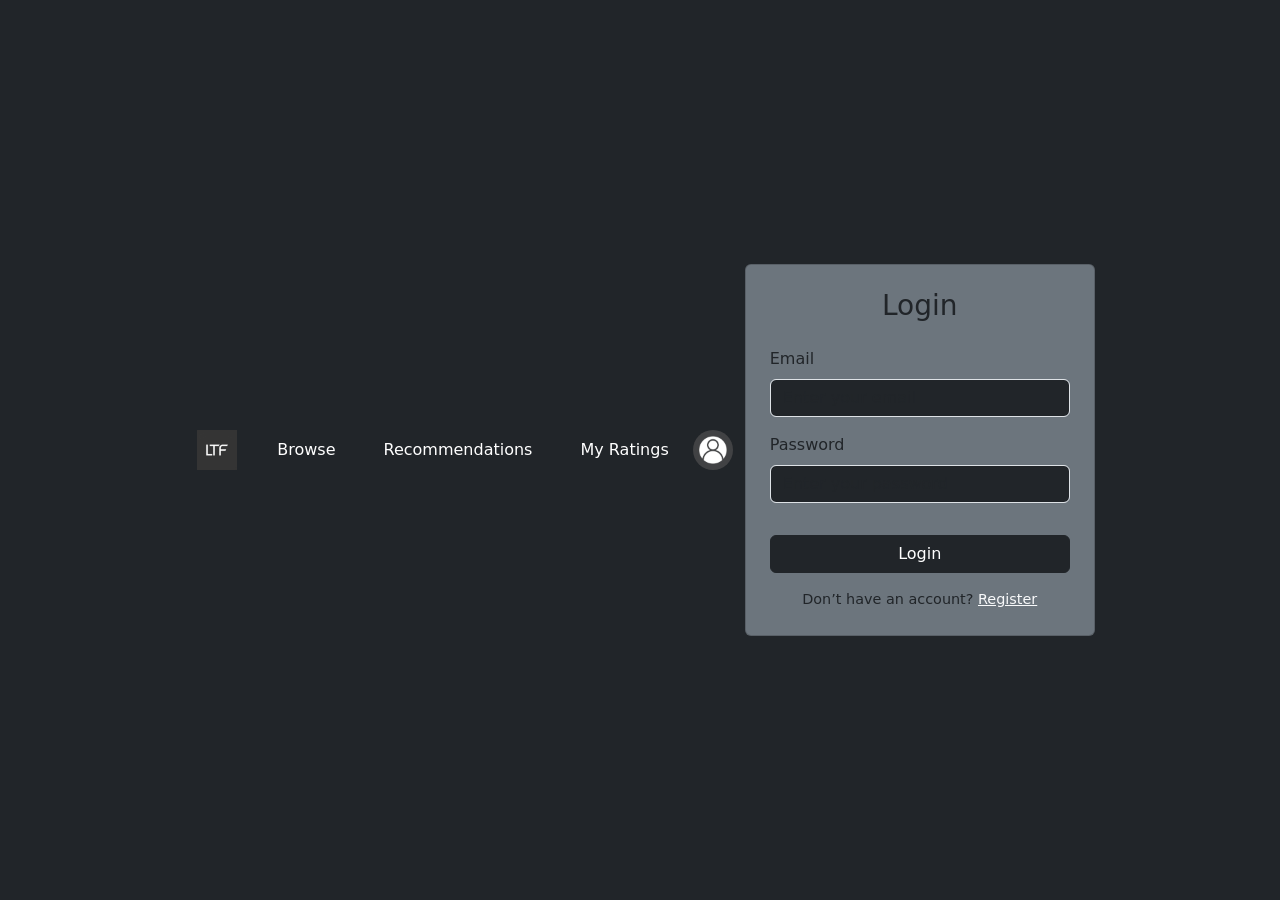
<file: index.html>
<!DOCTYPE html>
<html>
<head>
    <title>Login</title>
    <script src="api.js"></script>
    <link rel="stylesheet" href="style.css">
    <link href="https://cdn.jsdelivr.net/npm/bootstrap@5.3.2/dist/css/bootstrap.min.css" rel="stylesheet">
</head>

<body class="bg-dark text-light d-flex justify-content-center align-items-center" style="height: 100vh;">

    <nav class="navbar navbar-expand-lg navbar-dark bg-dark">
  <div class="container-fluid">
    <a class="navbar-brand" href="#">
      <img src="logo.png" width="40">
    </a>

    <ul class="navbar-nav mx-auto flex-row">
      <li class="nav-item">
        <a class="nav-link mx-3" href="browser.html">Browse</a>
      </li>
      <li class="nav-item">
        <a class="nav-link mx-3" href="index.html">Recommendations</a>
      </li>
      <li class="nav-item">
        <a class="nav-link mx-3" href="ratings.html">My Ratings</a>
      </li>
    </ul>

    <img src="profile.jpg" width="40" class="rounded-circle">
  </div>
</nav>
    <div class="card bg-secondary p-4" style="width: 350px;">
        <h3 class="text-center mb-4">Login</h3>

        <form id="loginForm">

            <div class="mb-3">
                <label class="form-label">Email</label>
                <input id = "email" type="email" class="form-control bg-dark text-light" placeholder="Enter your email">
            </div>

            <div class="mb-3">
                <label class="form-label">Password</label>
                <input id= "password" type="password" class="form-control bg-dark text-light" placeholder="Enter your password">
            </div>

            <button type="submit" class="btn btn-dark w-100 mt-3">Login</button>

        </form>

        <p class="text-center mt-3 mb-0" style="font-size: 0.9rem;">
            Don’t have an account? <a href="#" class="text-light">Register</a>
        </p>
    </div>

<script>
      document.getElementById("loginForm").addEventListener("submit", async function(e) {
       e.preventDefault();

       const email = document.getElementById("email").value;
       const password = document.getElementById("password").value;

      const form = new URLSearchParams();
            form.append("username", email);
            form.append("password", password);
       try {
        const response = await fetch(`${API}/login`, {
          method: "POST",
          headers: {
            "Content-Type": "application/x-www-form-urlencoded"
          },
          body: form
        })
        const data = await response.json();

        if (response.ok) {
          localStorage.setItem("token", data.access_token);
          localStorage.setItem("role", data.role)

          if (data.role === "admin") {
            window.location.href = "dashboard.html";
          } else {
            window.location.href = "browser.html"
          }

        }else {
          alert(data.detail || "login failed");
        }
       } catch (error) {
        console.error(error);
        alert("server error");
       }
      })
    </script>
</body>
</html>
</file>
<file: style.css>
.card-title {
  min-height: 48px;
}

.card-text {
  margin-bottom: 5px;
}

.card-img-top {
  height: 300px;
  object-fit: cover;
}

body {
    background-color: #141414;
    color: white;
}

/* Navbar */
.navbar {
    background-color: #000;
}

.nav-link {
    color: white !important;
}

/* Section boxes */
.section-card {
    background-color: #1f1f1f;
    padding: 20px;
    border-radius: 10px;
}

/* Table */
.table {
    color: white;
}

.table thead {
    background-color: #2a2a2a;
}

/* Buttons */
.btn-primary {
    background-color: #e50914;
    border: none;
}

.btn-primary:hover {
    background-color: #b20710;
}

.btn-secondary {
    background-color: #444;
    border: none;
}

/* Review cards */
.review-card {
    background-color: #1f1f1f;
    padding: 15px;
    border-radius: 10px;
}

/* Section containers */
.section-card {
    background-color: #1f1f1f;
    padding: 20px;
    border-radius: 10px;
}

/* Statistics boxes */
.stat-box {
    background-color: #2a2a2a;
    padding: 20px;
    width: 30%;
    text-align: center;
    border-radius: 8px;
}

/* Review cards */
.review-card {
    background-color: #2a2a2a;
    padding: 15px;
    border-radius: 10px;
}

/* Button spacing */
.review-card button {
    margin-right: 10px;
}
</file>
